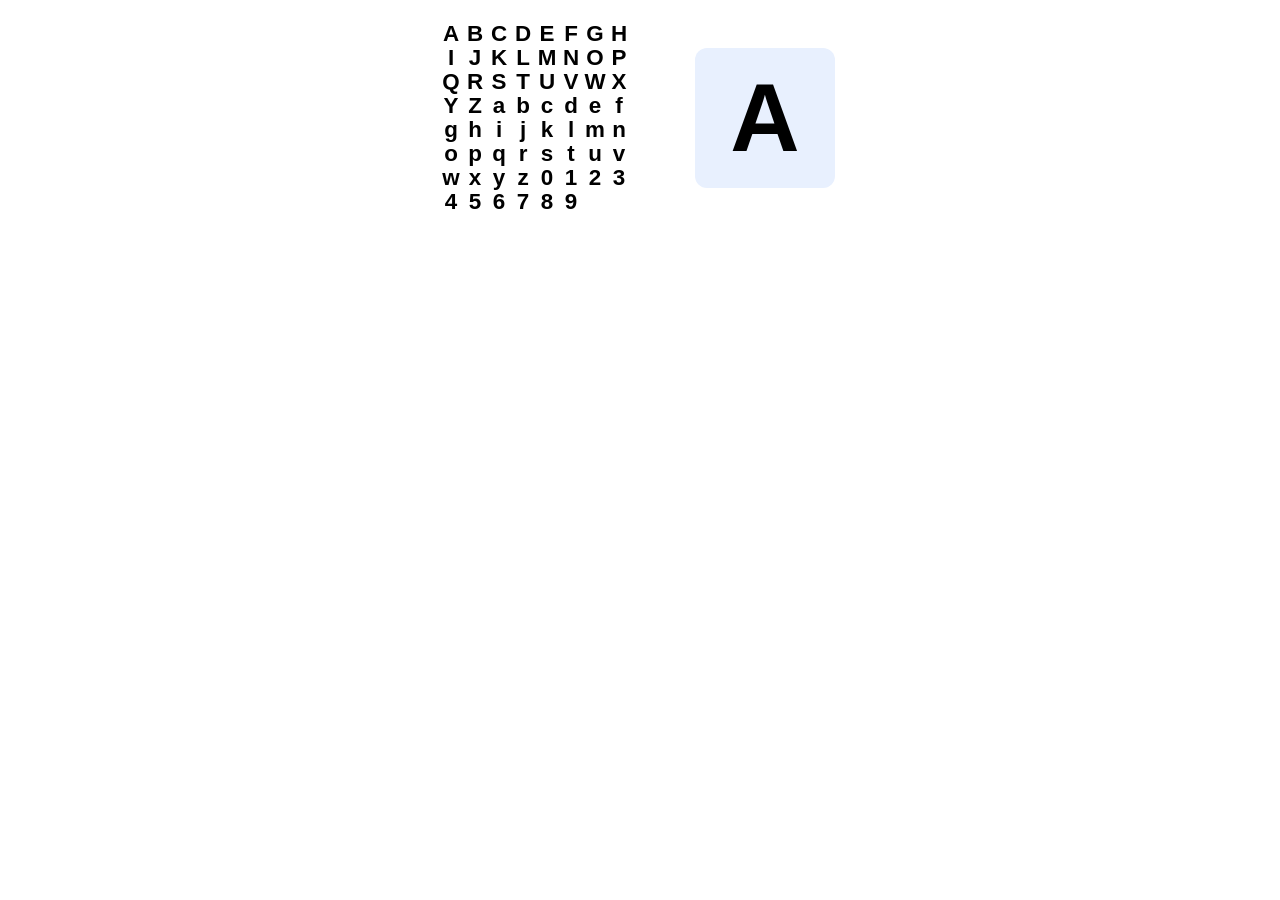
<file: alphabet/index.html>
<!DOCTYPE html>
<html lang="fr">
  <head>
    <meta charset="UTF-8" />
    <title>Alphabet</title>
    <link rel="stylesheet" href="style.css" />
  </head>
  <body>
    <!-- Conteneur principal : grille à gauche, affichage à droite -->
    <div id="app">
      <div id="grid">
        <span>A</span><span>B</span><span>C</span><span>D</span><span>E</span>
        <span>F</span><span>G</span><span>H</span><span>I</span><span>J</span>
        <span>K</span><span>L</span><span>M</span><span>N</span><span>O</span>
        <span>P</span><span>Q</span><span>R</span><span>S</span><span>T</span>
        <span>U</span><span>V</span><span>W</span><span>X</span><span>Y</span>
        <span>Z</span>
        <span>a</span><span>b</span><span>c</span><span>d</span><span>e</span>
        <span>f</span><span>g</span><span>h</span><span>i</span><span>j</span>
        <span>k</span><span>l</span><span>m</span><span>n</span><span>o</span>
        <span>p</span><span>q</span><span>r</span><span>s</span><span>t</span>
        <span>u</span><span>v</span><span>w</span><span>x</span><span>y</span>
        <span>z</span>
        <span>0</span><span>1</span><span>2</span><span>3</span><span>4</span>
        <span>5</span><span>6</span><span>7</span><span>8</span><span>9</span>
      </div>

      <!-- Zone d'affichage de la lettre cliquée -->
      <div id="affichage">A</div>
    </div>

    <script src="script.js"></script>
  </body>
</html>
</file>
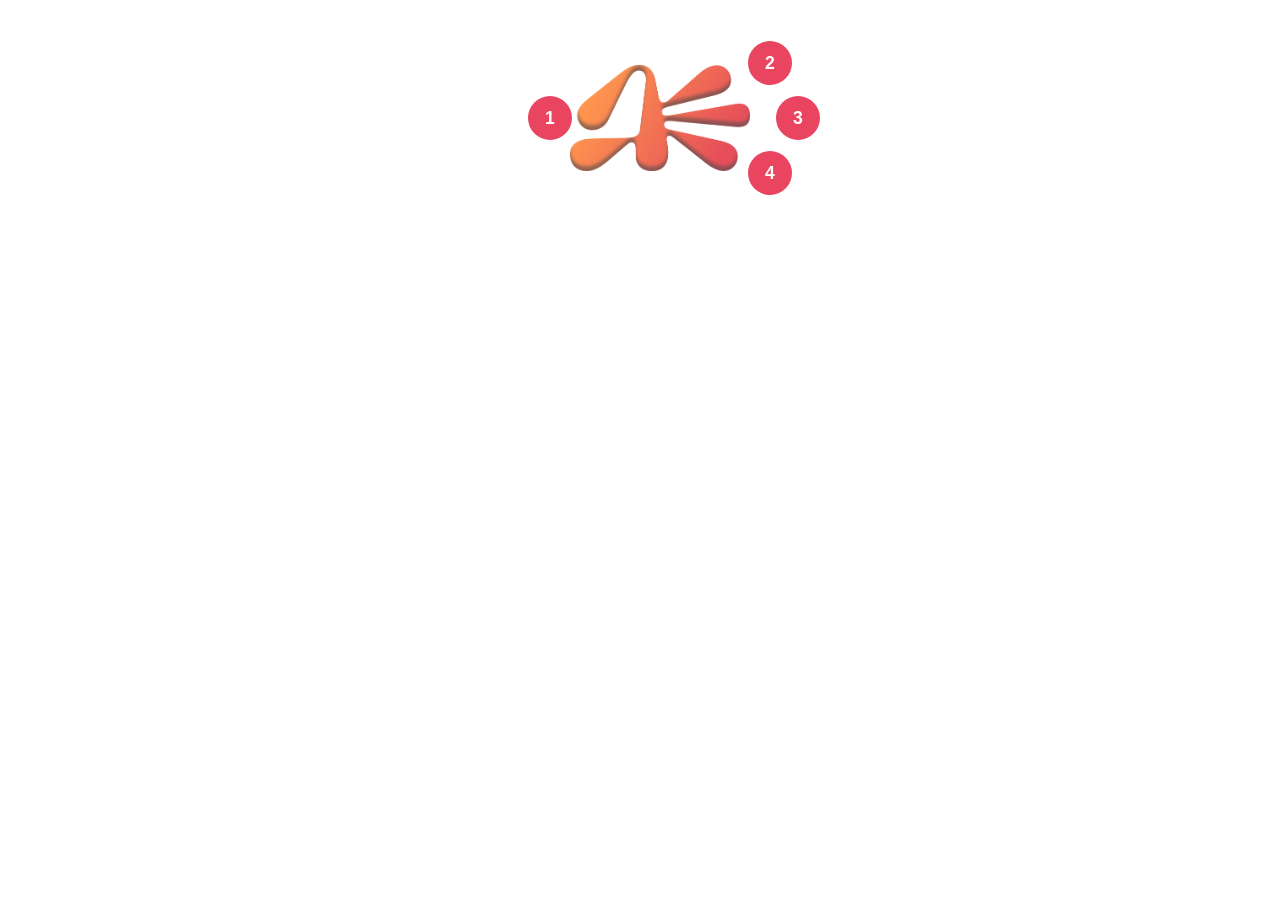
<file: step-interaction/index.html>
<!DOCTYPE html>
<html lang="fr">
<head>
  <meta charset="UTF-8">
  <title>Step Interaction</title>
  <link rel="stylesheet" href="style.css">
</head>
<body>

  <!-- Conteneur principal : panneau à gauche, scène à droite -->
  <div id="app">

    <!-- Panneau texte (caché par défaut) -->
    <div id="panel">
      <!-- Bouton de fermeture -->
      <button id="close-btn">✕</button>
      <h2 id="step-title"></h2>
      <p id="step-text"></p>
    </div>

    <!-- Zone centrale : image + boutons positionnés autour -->
    <div id="scene">
      <img id="image" src="./images/symbol.png" alt="symbol">

      <!-- Bouton 1 à gauche de l'image -->
      <button class="btn" data-step="1">1</button>
      <!-- Boutons 2, 3, 4 à droite de l'image -->
      <button class="btn" data-step="2">2</button>
      <button class="btn" data-step="3">3</button>
      <button class="btn" data-step="4">4</button>
    </div>

  </div>

  <script src="script.js"></script>
</body>
</html>
</file>
<file: alphabet/style.css>
/* Mise en page générale */
body {
  font-family: sans-serif;
  display: flex;
  justify-content: center;
  padding: 20px;
}

/* Grille et affichage côte à côte */
#app {
  display: flex;
  align-items: center;
  gap: 50px;
}

/* Conteneur de l'alphabet qui revient à la ligne */
#grid {
  display: flex;
  flex-wrap: wrap;
  gap: 12px;
  max-width: 200px;
}

/* Chaque caractère */
#grid span {
  width: 12px;
  height: 12px;
  display: flex;
  align-items: center;
  justify-content: center;
  font-size: 1.4rem;
  font-weight: bold;
  cursor: pointer;
  /* Transition fluide pour le zoom */
  transition: transform 0.2s ease;
}

/* Zoom au survol */
#grid span:hover {
  transform: scale(1.5);
}

/* Zone d'affichage de la lettre cliquée */
#affichage {
  width: 140px;
  height: 140px;
  background-color: #e8f0fe;
  border-radius: 12px;
  display: flex;
  align-items: center;
  justify-content: center;
  font-size: 96px;
  font-weight: bold;
}
</file>
<file: step-interaction/style.css>
/* Centré */
body {
  display: flex;
  align-items: center;
  justify-content: center;
  font-family: sans-serif;
}

/* Texte et symbôle côte à côte */
#app {
  display: flex;
  align-items: center;
  gap: 40px;
}

/* Panneau texte - caché par défaut */
#panel {
  position: relative;
  width: 0;
  opacity: 0;
  overflow: hidden;
  pointer-events: none;
  background-color: #16213e;
  border-radius: 12px;
  padding: 0;
  color: #fff;
  transition: opacity 0.4s ease, width 0.4s ease, padding 0.4s ease;
}

/* Panneau texte - visible après clic */
#panel.visible {
  width: 260px;
  opacity: 1;
  pointer-events: auto;
  padding: 24px;
}

/* Bouton de fermeture */
#close-btn {
  position: absolute;
  top: 10px;
  right: 10px;
  background: none;
  border: none;
  color: #ccc;
  font-size: 1.1rem;
  cursor: pointer;
}

#close-btn:hover {
  color: #e94560;
}

#panel h2 {
  margin: 0 0 12px 0;
  font-size: 1.2rem;
  color: #e94560;
}

#panel p {
  margin: 0;
  font-size: 0.95rem;
  line-height: 1.6;
  color: #ccc;
}

/* Zone de l'image avec position relative pour les boutons absolus */
#scene {
  position: relative;
  width: 220px;
  height: 220px;
  display: flex;
  align-items: center;
  justify-content: center;
  /* La transition s'applique au conteneur entier (image + boutons) */
  transition: transform 0.4s ease;
}

/* Image centrale */
#image {
  width: 180px;
}

/* Décalage du conteneur entier : image et boutons bougent ensemble */
#scene.offset {
  transform: translateX(60px) scale(0.85);
}

/* Style commun des boutons ronds */
.btn {
  position: absolute;
  width: 44px;
  height: 44px;
  border-radius: 50%;
  border: none;
  background-color: #e94560;
  color: #fff;
  font-size: 1.1rem;
  font-weight: bold;
  cursor: pointer;
  transition: transform 0.2s ease;
}

.btn:hover {
  transform: scale(1.15);
}

/* Position de chaque bouton */
.btn[data-step="1"] {
  left: -22px;
  top: 50%;
  transform: translateY(-50%);
}

.btn[data-step="1"]:hover {
  transform: translateY(-50%) scale(1.15);
}

.btn[data-step="2"] { right: -22px; top: 15%;  }
.btn[data-step="3"] { right: -50px; top: 50%; transform: translateY(-50%); }
.btn[data-step="4"] { right: -22px; bottom: 15%; }

.btn[data-step="3"]:hover {
  transform: translateY(-50%) scale(1.15);
}
</file>
